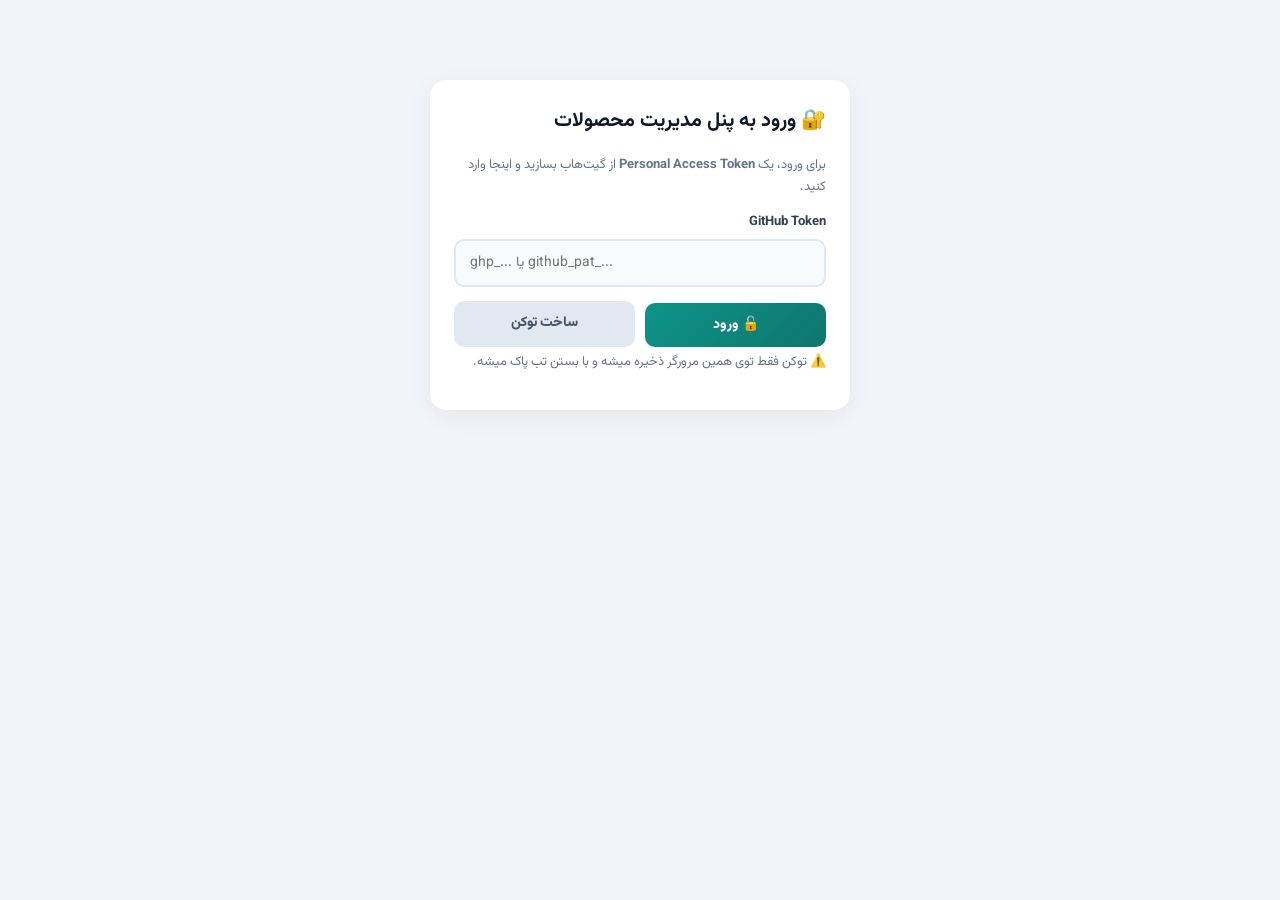
<file: admin/admin-panel.html>
<!DOCTYPE html>
<html lang="fa" dir="rtl">
<head>
<meta charset="UTF-8">
<meta name="viewport" content="width=device-width, initial-scale=1.0">
<meta name="robots" content="noindex, nofollow">
<title>پنل مدیریت محصولات | کارگر</title>
<link href="https://fonts.googleapis.com/css2?family=Vazirmatn:wght@400;600;700;800&display=swap" rel="stylesheet">
<style>
  * { box-sizing: border-box; }
  body { font-family: 'Vazirmatn', Tahoma, sans-serif; margin: 0; background: #f1f5f9; color: #1e293b; line-height: 1.7; }
  .wrap { max-width: 1000px; margin: 0 auto; padding: 20px; }
  .card { background: #fff; border-radius: 16px; padding: 24px; box-shadow: 0 6px 24px rgba(15,23,42,.06); margin-bottom: 20px; }
  h1 { font-size: 20px; margin: 0 0 16px; color: #0f172a; }
  h2 { font-size: 16px; margin: 0 0 14px; color: #0f766e; }
  label { display: block; font-weight: 700; font-size: 13px; margin: 12px 0 6px; color: #334155; }
  input, textarea, select { width: 100%; padding: 11px 14px; border: 2px solid #e2e8f0; border-radius: 10px; font-family: inherit; font-size: 14px; outline: none; background: #f8fafc; color: #1e293b; }
  input:focus, textarea:focus, select:focus { border-color: #0d9488; background: #fff; }
  textarea { resize: vertical; min-height: 70px; }
  button { padding: 11px 22px; border: none; border-radius: 10px; font-family: inherit; font-weight: 800; font-size: 14px; cursor: pointer; transition: .2s; }
  .btn-primary { background: linear-gradient(135deg,#0d9488,#0f766e); color: #fff; }
  .btn-primary:hover { transform: translateY(-2px); }
  .btn-danger { background: #fee2e2; color: #dc2626; }
  .btn-danger:hover { background: #dc2626; color: #fff; }
  .btn-secondary { background: #e2e8f0; color: #475569; }
  .btn-secondary:hover { background: #cbd5e1; }
  .row { display: flex; gap: 10px; flex-wrap: wrap; align-items: flex-end; }
  .row > * { flex: 1; min-width: 180px; }
  .product-item { display: flex; gap: 12px; align-items: center; padding: 14px; background: #f8fafc; border-radius: 12px; margin-bottom: 10px; border-right: 4px solid #0d9488; }
  .product-item img { width: 60px; height: 60px; border-radius: 8px; object-fit: cover; background: #e2e8f0; }
  .product-item .info { flex: 1; }
  .product-item .name { font-weight: 800; font-size: 14px; }
  .product-item .desc { font-size: 12px; color: #64748b; }
  .product-item .cat { font-size: 11px; color: #0d9488; font-weight: 700; }
  .product-item .actions { display: flex; gap: 6px; }
  .product-item .actions button { padding: 7px 12px; font-size: 12px; }
  .status { padding: 10px 16px; border-radius: 10px; font-size: 13px; font-weight: 700; margin-bottom: 14px; display: none; }
  .status.show { display: block; }
  .status.ok { background: #dcfce7; color: #166534; }
  .status.err { background: #fee2e2; color: #991b1b; }
  .status.info { background: #dbeafe; color: #1e40af; }
  .login-box { max-width: 420px; margin: 60px auto; }
  .login-box p { font-size: 13px; color: #64748b; }
  .login-box a { color: #0d9488; }
  .empty { text-align: center; color: #94a3b8; padding: 30px; font-size: 14px; }
  .badge { display: inline-block; padding: 2px 8px; border-radius: 20px; font-size: 11px; font-weight: 700; margin-right: 6px; }
  .badge.construction { background: #e2e8f0; color: #334155; }
  .badge.facilities { background: #ccfbf1; color: #0f766e; }
  .hint { font-size: 12px; color: #94a3b8; margin-top: 4px; }
</style>
</head>
<body>
<div class="wrap">
  <div class="card login-box" id="loginBox">
    <h1>🔐 ورود به پنل مدیریت محصولات</h1>
    <p>برای ورود، یک <strong>Personal Access Token</strong> از گیت‌هاب بسازید و اینجا وارد کنید.</p>
    <label>GitHub Token</label>
    <input type="password" id="tokenInput" placeholder="ghp_... یا github_pat_..." dir="ltr" autocomplete="off">
    <div class="row" style="margin-top:14px;">
      <button class="btn-primary" onclick="login()">🔓 ورود</button>
      <a href="https://github.com/settings/tokens/new?scopes=repo&description=Kargar-Admin" target="_blank" class="btn-secondary" style="text-decoration:none;text-align:center;padding:11px 22px;border-radius:10px;font-weight:800;font-size:14px;color:#475569;">ساخت توکن</a>
    </div>
    <div class="status" id="loginStatus"></div>
    <p class="hint">⚠️ توکن فقط توی همین مرورگر ذخیره میشه و با بستن تب پاک میشه.</p>
  </div>

  <div id="panelBox" style="display:none;">
    <div class="card">
      <div style="display:flex;justify-content:space-between;align-items:center;flex-wrap:wrap;gap:10px;">
        <h1 style="margin:0;">📦 مدیریت محصولات</h1>
        <div style="display:flex;gap:8px;">
          <button class="btn-secondary" onclick="loadProducts()">🔄 بروزرسانی</button>
          <button class="btn-danger" onclick="logout()">🚪 خروج</button>
        </div>
      </div>
      <div class="status" id="panelStatus"></div>
    </div>

    <div class="card">
      <h2 id="formTitle">➕ افزودن محصول جدید</h2>
      <input type="hidden" id="editId">
      <div class="row">
        <div>
          <label>شناسه (انگلیسی، یکتا) *</label>
          <input type="text" id="pId" placeholder="cement-types" dir="ltr">
        </div>
        <div>
          <label>نام محصول *</label>
          <input type="text" id="pName" placeholder="انواع سیمان">
        </div>
      </div>
      <label>توضیحات *</label>
      <textarea id="pDesc" placeholder="سیمان تیپ ۱، تیپ ۲، ..."></textarea>
      <div class="row">
        <div>
          <label>نام فایل تصویر *</label>
          <input type="text" id="pImage" placeholder="67.png" dir="ltr">
          <div class="hint">فایل باید از قبل در ریشه مخزن آپلود شده باشد.</div>
        </div>
        <div>
          <label>دسته‌بندی *</label>
          <select id="pCategory">
            <option value="construction">🏗 مصالح ساختمانی</option>
            <option value="facilities">🔧 تجهیزات تاسیساتی</option>
          </select>
        </div>
      </div>
      <label>کلمات کلیدی جستجو (اختیاری)</label>
      <input type="text" id="pKeywords" placeholder="سیمان تیپ ۱ سفید پاکتی">
      <label style="display:flex;align-items:center;gap:8px;margin-top:14px;">
        <input type="checkbox" id="pInStock" checked style="width:auto;"> موجود در انبار
      </label>
      <div class="row" style="margin-top:16px;">
        <button class="btn-primary" onclick="saveProduct()">💾 ذخیره محصول</button>
        <button class="btn-secondary" onclick="resetForm()">✖ انصراف</button>
      </div>
    </div>

    <div class="card">
      <h2>📋 محصولات فعلی (<span id="countProducts">0</span>)</h2>
      <div id="productsList"><div class="empty">در حال بارگذاری...</div></div>
    </div>
  </div>
</div>

<script>
const REPO = 'amirhesinkargar-cloud/rezakargar-masaleh';
const FILE_PATH = 'products.json';
const API = 'https://api.github.com/repos/' + REPO + '/contents/' + FILE_PATH;

let token = sessionStorage.getItem('gh_token') || '';
let productsData = { products: [] };
let fileSha = null;

function status(msg, type = 'info', target = 'panelStatus') {
  const el = document.getElementById(target);
  el.textContent = msg;
  el.className = 'status show ' + type;
  if (type !== 'err') setTimeout(() => el.classList.remove('show'), 4000);
}

function headers() {
  return { 'Authorization': 'Bearer ' + token, 'Accept': 'application/vnd.github+json', 'Content-Type': 'application/json' };
}

function b64EncodeUnicode(str) { return btoa(unescape(encodeURIComponent(str))); }
function b64DecodeUnicode(str) { return decodeURIComponent(escape(atob(str.replace(/\s/g, '')))); }

async function login() {
  const t = document.getElementById('tokenInput').value.trim();
  if (!t) { status('توکن را وارد کنید', 'err', 'loginStatus'); return; }
  token = t;
  try {
    const res = await fetch(API, { headers: headers() });
    if (res.status === 401) { status('❌ توکن نامعتبر است', 'err', 'loginStatus'); return; }
    if (res.status === 404) { status('❌ فایل products.json پیدا نشد.', 'err', 'loginStatus'); return; }
    if (!res.ok) { status('❌ خطا: ' + res.status, 'err', 'loginStatus'); return; }
    sessionStorage.setItem('gh_token', token);
    document.getElementById('loginBox').style.display = 'none';
    document.getElementById('panelBox').style.display = 'block';
    await loadProducts();
  } catch (e) { status('❌ خطای شبکه: ' + e.message, 'err', 'loginStatus'); }
}

function logout() { sessionStorage.removeItem('gh_token'); token = ''; location.reload(); }

async function loadProducts() {
  status('در حال بارگذاری...', 'info');
  try {
    const res = await fetch(API, { headers: headers() });
    if (!res.ok) throw new Error('HTTP ' + res.status);
    const data = await res.json();
    fileSha = data.sha;
    productsData = JSON.parse(b64DecodeUnicode(data.content));
    if (!productsData.products) productsData.products = [];
    renderProducts();
    status('✅ بارگذاری شد (' + productsData.products.length + ' محصول)', 'ok');
  } catch (e) { status('❌ خطا در بارگذاری: ' + e.message, 'err'); }
}

function renderProducts() {
  const list = document.getElementById('productsList');
  document.getElementById('countProducts').textContent = productsData.products.length;
  if (productsData.products.length === 0) { list.innerHTML = '<div class="empty">📭 هنوز محصولی ثبت نشده</div>'; return; }
  list.innerHTML = productsData.products.map(p => `
    <div class="product-item">
      <img src="../${p.image}" alt="${p.name}" onerror="this.style.background='#e2e8f0'">
      <div class="info">
        <div class="name">${escapeHtml(p.name)}</div>
        <div class="desc">${escapeHtml(p.desc)}</div>
        <span class="badge ${p.category}">${p.category === 'construction' ? 'مصالح' : 'تاسیسات'}</span>
        <span style="font-size:11px;color:${p.inStock ? '#059669' : '#dc2626'};font-weight:700;">${p.inStock ? '✅ موجود' : '❌ ناموجود'}</span>
      </div>
      <div class="actions">
        <button class="btn-secondary" onclick='editProduct("${p.id}")'>✏️ ویرایش</button>
        <button class="btn-danger" onclick='deleteProduct("${p.id}")'>🗑 حذف</button>
      </div>
    </div>
  `).join('');
}

function escapeHtml(s) { return String(s).replace(/[&<>"']/g, c => ({'&':'&amp;','<':'&lt;','>':'&gt;','"':'&quot;',"'":'&#39;'}[c])); }

async function saveProduct() {
  const id = document.getElementById('editId').value.trim();
  const name = document.getElementById('pName').value.trim();
  const desc = document.getElementById('pDesc').value.trim();
  const image = document.getElementById('pImage').value.trim();
  const category = document.getElementById('pCategory').value;
  const keywords = document.getElementById('pKeywords').value.trim();
  const inStock = document.getElementById('pInStock').checked;
  const newId = document.getElementById('pId').value.trim();

  if (!newId || !name || !desc || !image) { status('⚠️ همه فیلدهای ستاره‌دار را پر کنید', 'err'); return; }
  if (!/^[a-z0-9-]+$/.test(newId)) { status('⚠️ شناسه فقط حروف کوچک انگلیسی، عدد و خط تیره', 'err'); return; }
  if (!id && productsData.products.some(p => p.id === newId)) { status('⚠️ این شناسه قبلاً استفاده شده', 'err'); return; }

  const product = { id: newId, name, desc, image, category, keywords: keywords || name, inStock };
  if (id) {
    const idx = productsData.products.findIndex(p => p.id === id);
    if (idx >= 0) productsData.products[idx] = product;
  } else { productsData.products.push(product); }
  await pushToGitHub(id ? 'ویرایش محصول: ' + name : 'افزودن محصول: ' + name);
}

async function deleteProduct(id) {
  if (!confirm('آیا از حذف این محصول مطمئن هستید؟')) return;
  productsData.products = productsData.products.filter(p => p.id !== id);
  await pushToGitHub('حذف محصول: ' + id);
}

async function pushToGitHub(message) {
  status('در حال ذخیره در گیت‌هاب...', 'info');
  productsData.lastUpdate = new Date().toISOString();
  const content = b64EncodeUnicode(JSON.stringify(productsData, null, 2));
  try {
    const res = await fetch(API, { method: 'PUT', headers: headers(), body: JSON.stringify({ message, content, sha: fileSha }) });
    if (!res.ok) { const err = await res.json(); throw new Error(err.message || 'HTTP ' + res.status); }
    const data = await res.json();
    fileSha = data.content.sha;
    renderProducts(); resetForm();
    status('✅ ذخیره شد. سایت تا ~۱ دقیقه دیگر آپدیت می‌شود.', 'ok');
  } catch (e) { status('❌ خطا در ذخیره: ' + e.message, 'err'); }
}

function editProduct(id) {
  const p = productsData.products.find(x => x.id === id);
  if (!p) return;
  document.getElementById('editId').value = p.id;
  document.getElementById('pId').value = p.id;
  document.getElementById('pId').disabled = true;
  document.getElementById('pName').value = p.name;
  document.getElementById('pDesc').value = p.desc;
  document.getElementById('pImage').value = p.image;
  document.getElementById('pCategory').value = p.category;
  document.getElementById('pKeywords').value = p.keywords || '';
  document.getElementById('pInStock').checked = p.inStock !== false;
  document.getElementById('formTitle').textContent = '✏️ ویرایش محصول: ' + p.name;
  window.scrollTo({ top: 0, behavior: 'smooth' });
}

function resetForm() {
  document.getElementById('editId').value = '';
  document.getElementById('pId').value = '';
  document.getElementById('pId').disabled = false;
  document.getElementById('pName').value = '';
  document.getElementById('pDesc').value = '';
  document.getElementById('pImage').value = '';
  document.getElementById('pCategory').value = 'construction';
  document.getElementById('pKeywords').value = '';
  document.getElementById('pInStock').checked = true;
  document.getElementById('formTitle').textContent = '➕ افزودن محصول جدید';
}

if (token) {
  document.getElementById('loginBox').style.display = 'none';
  document.getElementById('panelBox').style.display = 'block';
  loadProducts();
}
</script>
</body>
  </html>
</file>
